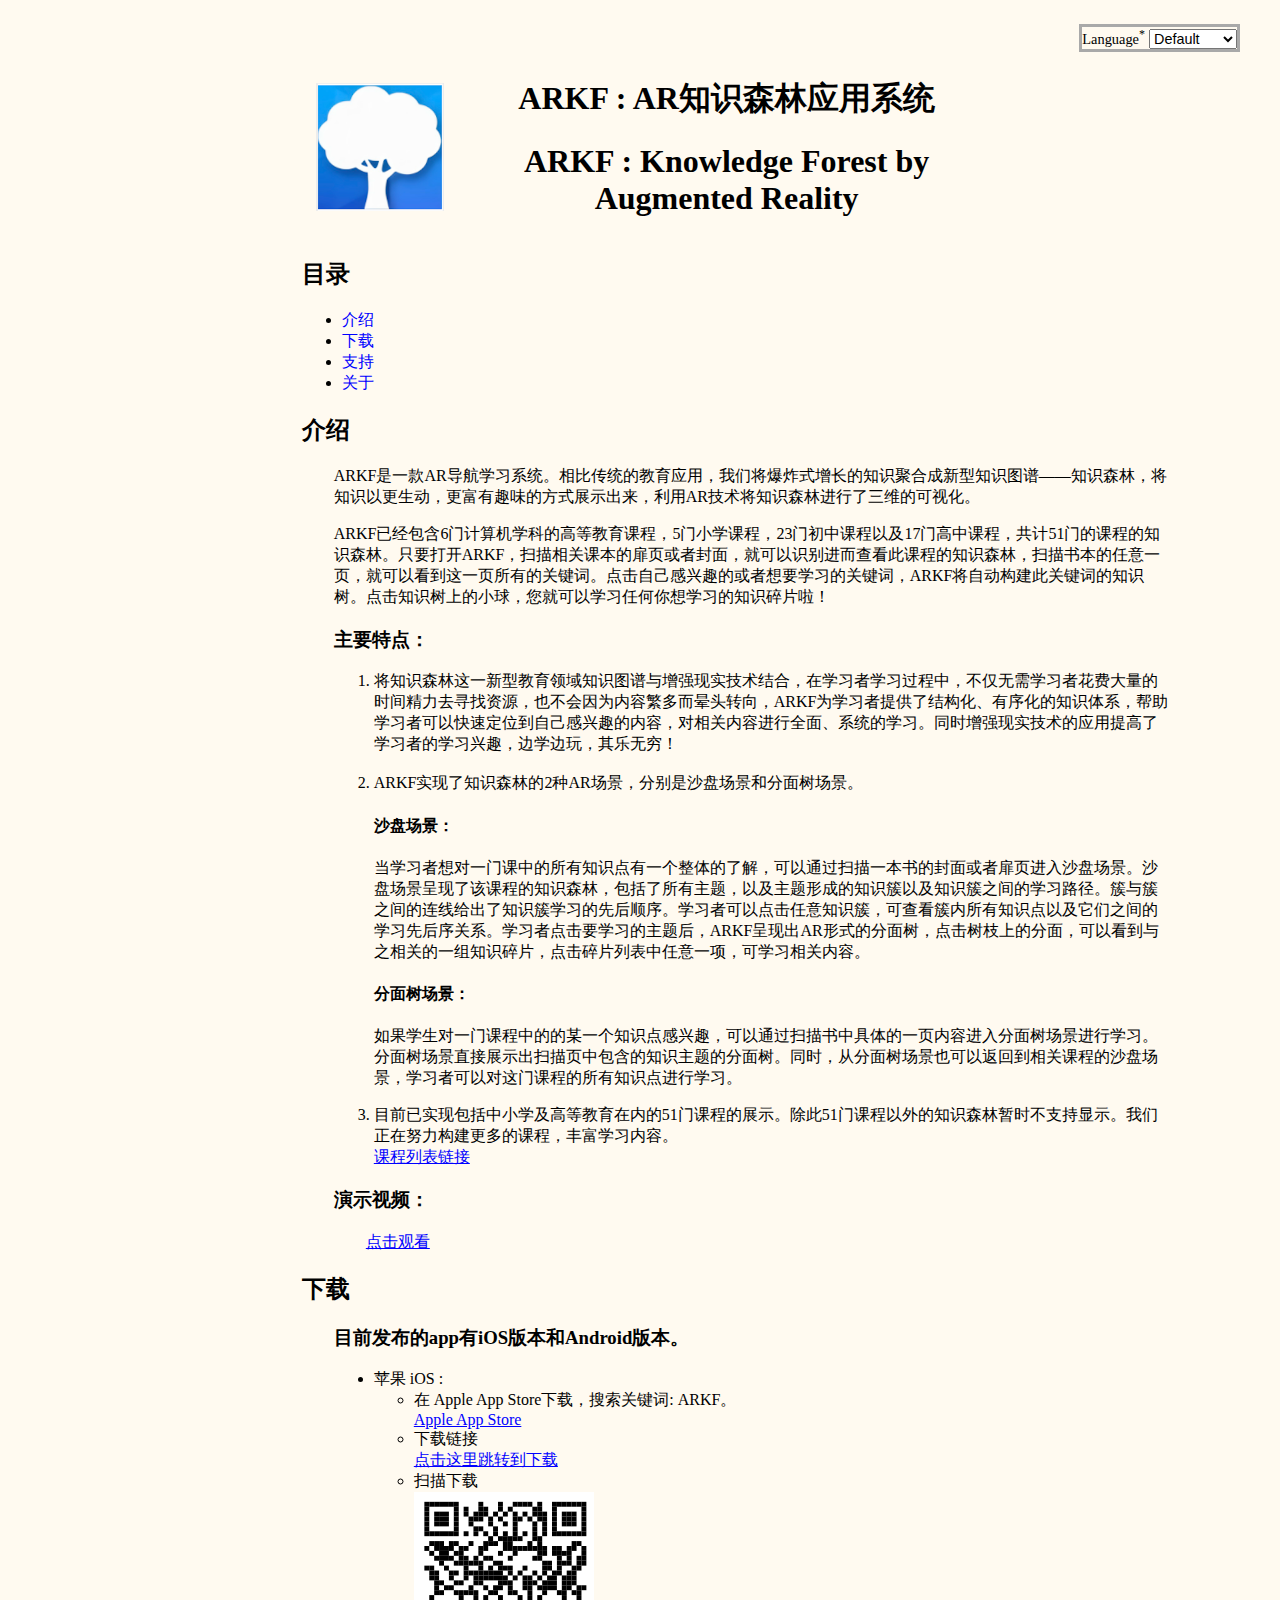
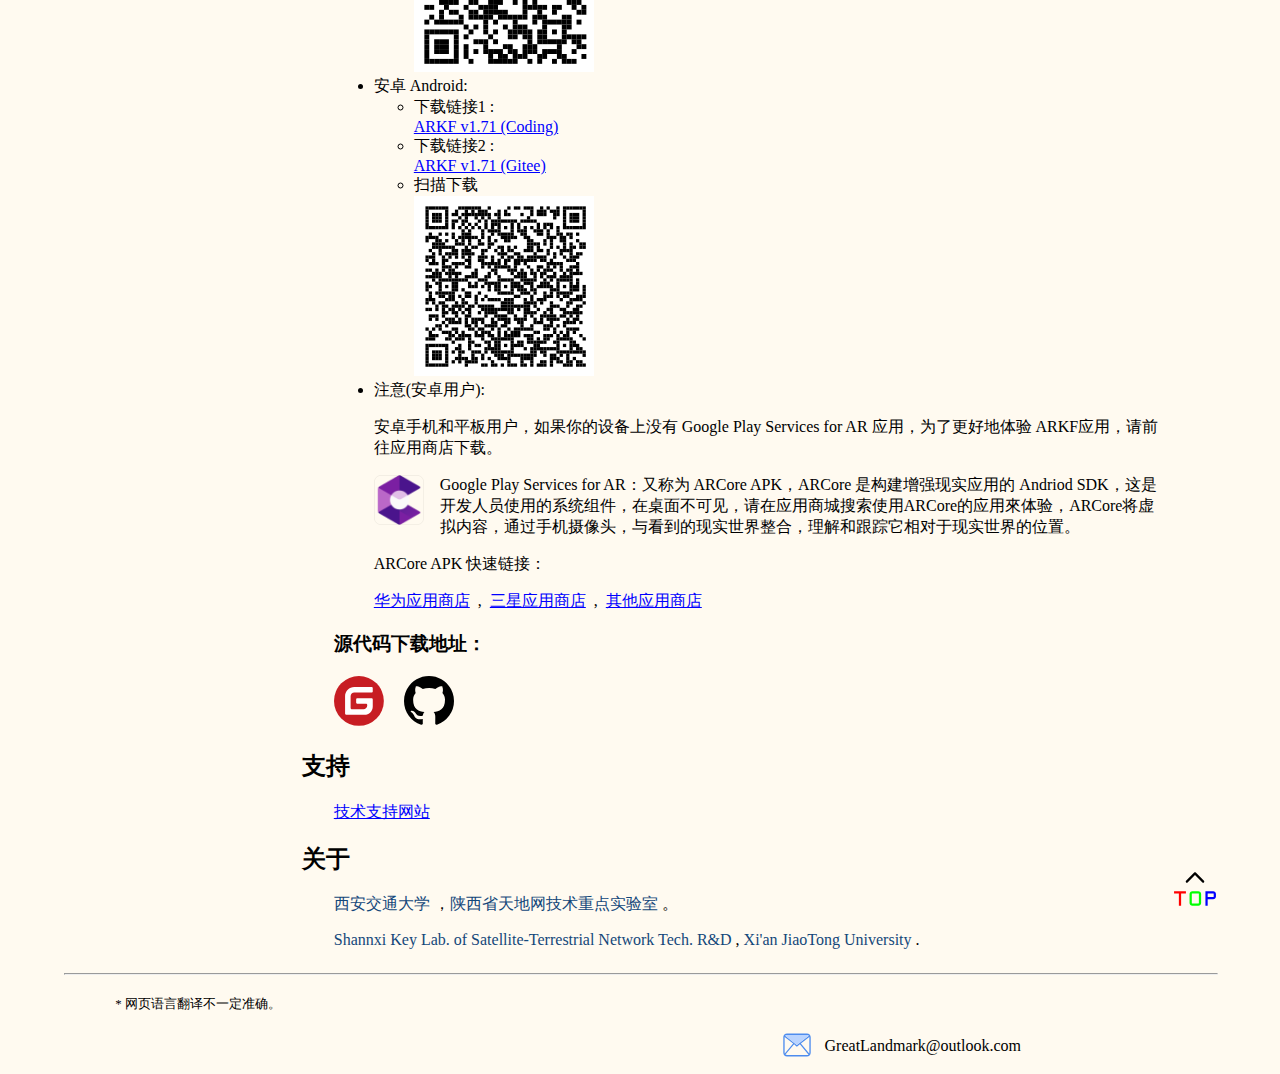
<file: index.html>
<!DOCTYPE html>
<html lang="en">
<!-- __Author__='Jack Luo'
__Email__='greatlandmark@outlook.com' -->

<head>
    <meta charset="UTF-8">
    <meta name="viewport" content="width=device-width, initial-scale=1.0">
    <link rel="shortcut icon" href="./icon/favicon.ico" type="image/x-icon">
    <link rel="stylesheet" type="text/css" href="./css/style.css">
    <script src="./js/jquery-3.4.1.js"></script>
    <script src="./js/md5.js"></script>
    <script src="./js/iconfont.js"></script>
    <script src="./js/baidu_translator.js"></script>
    <title>ARKF ｜ AR知识森林</title>
    <base target="_blank" />
</head>

<body>
    <header id="header">
        <div id="switch-language">
            <label for="switch-language-slt">Language<sup>*</sup></label>
            <select id="switch-language-slt">
                <option value="default">Default</option>
                <option value="zh">中文(简体)</option>
                <option value="en">English</option>
                <option value="cht">中文(繁體)</option>
                <option value="jp">日本語</option>
                <option value="kor">한국어</option>
                <option value="fra">Français</option>
                <option value="de">Deutsch</option>
            </select>
        </div>
    </header>
    <aside id="left-aside"></aside>
    <main id="main">
        <article>
            <header>
                <div>
                    <img src="./image/ARKFs216.png" alt="icon">
                </div>
                <div>
                    <h1 translate="no">ARKF : AR知识森林应用系统</h1>
                    <h1 translate="no">ARKF : Knowledge Forest by Augmented Reality</h1>
                </div>
            </header>
            <section id="contents">
                <h2>目录</h2>
                <ul>
                    <li translate="no"><a target="_self" href="#introduction">介绍</a></li>
                    <li translate="no"><a target="_self" href="#download">下载</a></li>
                    <li translate="no"><a target="_self" href="#support">支持</a></li>
                    <li translate="no"><a target="_self" href="#about">关于</a></li>
                </ul>
            </section>
            <section id="introduction">
                <h2>介绍</h2>
                <div>
                    <p>
                        ARKF是一款AR导航学习系统。相比传统的教育应用，我们将爆炸式增长的知识聚合成新型知识图谱——知识森林，将知识以更生动，更富有趣味的方式展示出来，利用AR技术将知识森林进行了三维的可视化。
                    </p>
                    <p>
                        ARKF已经包含6门计算机学科的高等教育课程，5门小学课程，23门初中课程以及17门高中课程，共计51门的课程的知识森林。只要打开ARKF，扫描相关课本的扉页或者封面，就可以识别进而查看此课程的知识森林，扫描书本的任意一页，就可以看到这一页所有的关键词。点击自己感兴趣的或者想要学习的关键词，ARKF将自动构建此关键词的知识树。点击知识树上的小球，您就可以学习任何你想学习的知识碎片啦！
                    </p>
                    <h3>主要特点：</h3>
                    <ol>
                        <li> 将知识森林这一新型教育领域知识图谱与增强现实技术结合，在学习者学习过程中，不仅无需学习者花费大量的时间精力去寻找资源，也不会因为内容繁多而晕头转向，ARKF为学习者提供了结构化、有序化的知识体系，帮助学习者可以快速定位到自己感兴趣的内容，对相关内容进行全面、系统的学习。同时增强现实技术的应用提高了学习者的学习兴趣，边学边玩，其乐无穷！
                        </li><br />
                        <li>ARKF实现了知识森林的2种AR场景，分别是沙盘场景和分面树场景。</li>
                        <h4>沙盘场景：</h4>
                        <p>当学习者想对一门课中的所有知识点有一个整体的了解，可以通过扫描一本书的封面或者扉页进入沙盘场景。沙盘场景呈现了该课程的知识森林，包括了所有主题，以及主题形成的知识簇以及知识簇之间的学习路径。簇与簇之间的连线给出了知识簇学习的先后顺序。学习者可以点击任意知识簇，可查看簇内所有知识点以及它们之间的学习先后序关系。学习者点击要学习的主题后，ARKF呈现出AR形式的分面树，点击树枝上的分面，可以看到与之相关的一组知识碎片，点击碎片列表中任意一项，可学习相关内容。
                        </p>
                        <h4> 分面树场景：</h4>
                        <p> 如果学生对一门课程中的的某一个知识点感兴趣，可以通过扫描书中具体的一页内容进入分面树场景进行学习。分面树场景直接展示出扫描页中包含的知识主题的分面树。同时，从分面树场景也可以返回到相关课程的沙盘场景，学习者可以对这门课程的所有知识点进行学习。
                        </p>
                        <li> 目前已实现包括中小学及高等教育在内的51门课程的展示。除此51门课程以外的知识森林暂时不支持显示。我们正在努力构建更多的课程，丰富学习内容。
                        </li>
                        <a href="./html/courses_list.html">课程列表链接</a>
                    </ol>
                    <h3>演示视频：</h3>
                    <a class="text-indent-2" href="./html/demo_video.html">点击观看</a>
                </div>
            </section>
            <section id="download">
                <h2>下载</h2>
                <div>
                    <h3>目前发布的app有iOS版本和Android版本。</h3>
                    <ul>
                        <li>苹果 iOS :</li>
                        <ul>
                            <li>在 Apple App Store下载，搜索关键词: ARKF。 </li>
                            <a translate="no" href="https://apps.apple.com/cn/app/arkf/id1501738374">Apple App Store</a>
                            <li>下载链接</li>
                            <a href="https://apps.apple.com/cn/app/arkf/id1501738374">点击这里跳转到下载</a>
                            <li>扫描下载</li>
                            <img height="180px" src="./svg/ARKF_AppleStore.svg" alt="QRcode iOS">
                        </ul>
                        <li>安卓 Android:</li>
                        <ul>
                            <li>下载链接1 :</li>
                            <a translate="no"
                                href="https://greatlandmark.coding.net/api/share/download/8fa51b06-52b5-4502-b514-fb7145120a51">
                                ARKF v1.71 (Coding)</a>
                            <li>下载链接2 :</li>
                            <a translate="no" href="https://gitee.com/greatlandmark/ARKF/attach_files/352827/download">
                                ARKF v1.71 (Gitee)</a>
                            <li>扫描下载</li>
                            <img height="180px" src="./svg/ARKF_apk1.71_coding.svg" alt="QRcode Android">
                        </ul>
                        <li>注意(安卓用户):</li>
                        <p>安卓手机和平板用户，如果你的设备上没有 Google Play Services for AR 应用，为了更好地体验 ARKF应用，请前往应用商店下载。</p>
                        <div>
                            <a translate="no" href="https://developers.google.cn/ar/discover"><img
                                    class="img-text-float-left" height="50" src="./image/ARCore1.15.png"
                                    alt="AR Core APK"></a>
                            <p>Google Play Services for AR：又称为 ARCore APK，ARCore 是构建增强现实应用的 Andriod
                                SDK，这是开发人员使用的系统组件，在桌面不可见，请在应用商城搜索使用ARCore的应用來体验，ARCore将虚拟内容，通过手机摄像头，与看到的现实世界整合，理解和跟踪它相对于现实世界的位置。
                            </p>
                            <p>ARCore APK 快速链接：</p>
                            <a rel="noopener noreferrer" href="https://appstore.huawei.com/app/C100300123">华为应用商店</a>
                            &nbsp;,&nbsp;
                            <a rel="noopener noreferrer"
                                href="http://apps.samsung.com/appquery/appDetail.as?appId=com.google.ar.core">三星应用商店</a>
                            &nbsp;,&nbsp;
                            <a rel="noopener noreferrer"
                                href="http://www.appchina.com/app/com.google.ar.core">其他应用商店</a>
                        </div>
                    </ul>
                    <h3>源代码下载地址：</h3>
                    <a class="icon-link" translate="no" rel="noopener noreferrer"
                        href="https://gitee.com/greatlandmark/ARKF">
                        <img height="50" src="./svg/Gitee_icon.svg" title="点击进入Gitee" alt="Gitee">
                    </a>
                    &nbsp;&nbsp;&nbsp;
                    <a class="icon-link" translate="no" rel="noopener noreferrer"
                        href="https://github.com/GreatLandmark/ARKF">
                        <img height="50" src="./svg/GitHub_icon.svg" title="点击进入GitHub" alt="GitHub">
                    </a>
                </div>
            </section>
            <section id="support">
                <h2>支持</h2>
                <div>
                    <a translate="yes" rel="noopener noreferrer" href="http://yotta.xjtushilei.com:888/ARKF/">
                        技术支持网站</a>
                </div>
            </section>
            <section id="about">
                <h2>关于</h2>
                <div>
                    <p translate="no">
                        <a translate="no" rel="noopener noreferrer" href="http://www.xjtu.edu.cn/">西安交通大学</a>
                        ，<a translate="no" rel="noopener noreferrer"
                            href="https://labs.xjtudlc.com/labs/">陕西省天地网技术重点实验室</a> 。</p>
                    <p translate="no">
                        <a translate="no" rel="noopener noreferrer" href="https://labs.xjtudlc.com/labs/">Shannxi Key
                            Lab. of
                            Satellite-Terrestrial
                            Network Tech. R&D</a>
                        , <a translate="no" rel="noopener noreferrer" href="http://www.xjtu.edu.cn/">Xi'an JiaoTong
                            University</a> .
                    </p>
                </div>
            </section>
        </article>
        <a translate="no" id="go-to-top" target="_self" href="#header"><img src="./svg/go_to_top.svg"
                alt="go to top"></a>
    </main>
    <aside id="right-aside">
    </aside>
    <footer id="footer">
        <hr />
        <div>
            <p>* 网页语言翻译不一定准确。</p>
            <!-- <p>如有问题，请联系网页作者</p> -->
        </div>
        <div>
            <table>
                <!-- <tr>
                    <td>&nbsp;</td>
                </tr> -->
                <tr>
                    <td><svg class="icon" height="2rem" width="2rem" aria-hidden="true">
                            <use xlink:href="#icon-icon_email2"></use>
                        </svg>
                    </td>
                    <td>&nbsp; GreatLandmark@outlook.com</td>
                </tr>
            </table>
        </div>
    </footer>
    <script src="./js/interact.js"></script>
</body>

</html>
</file>
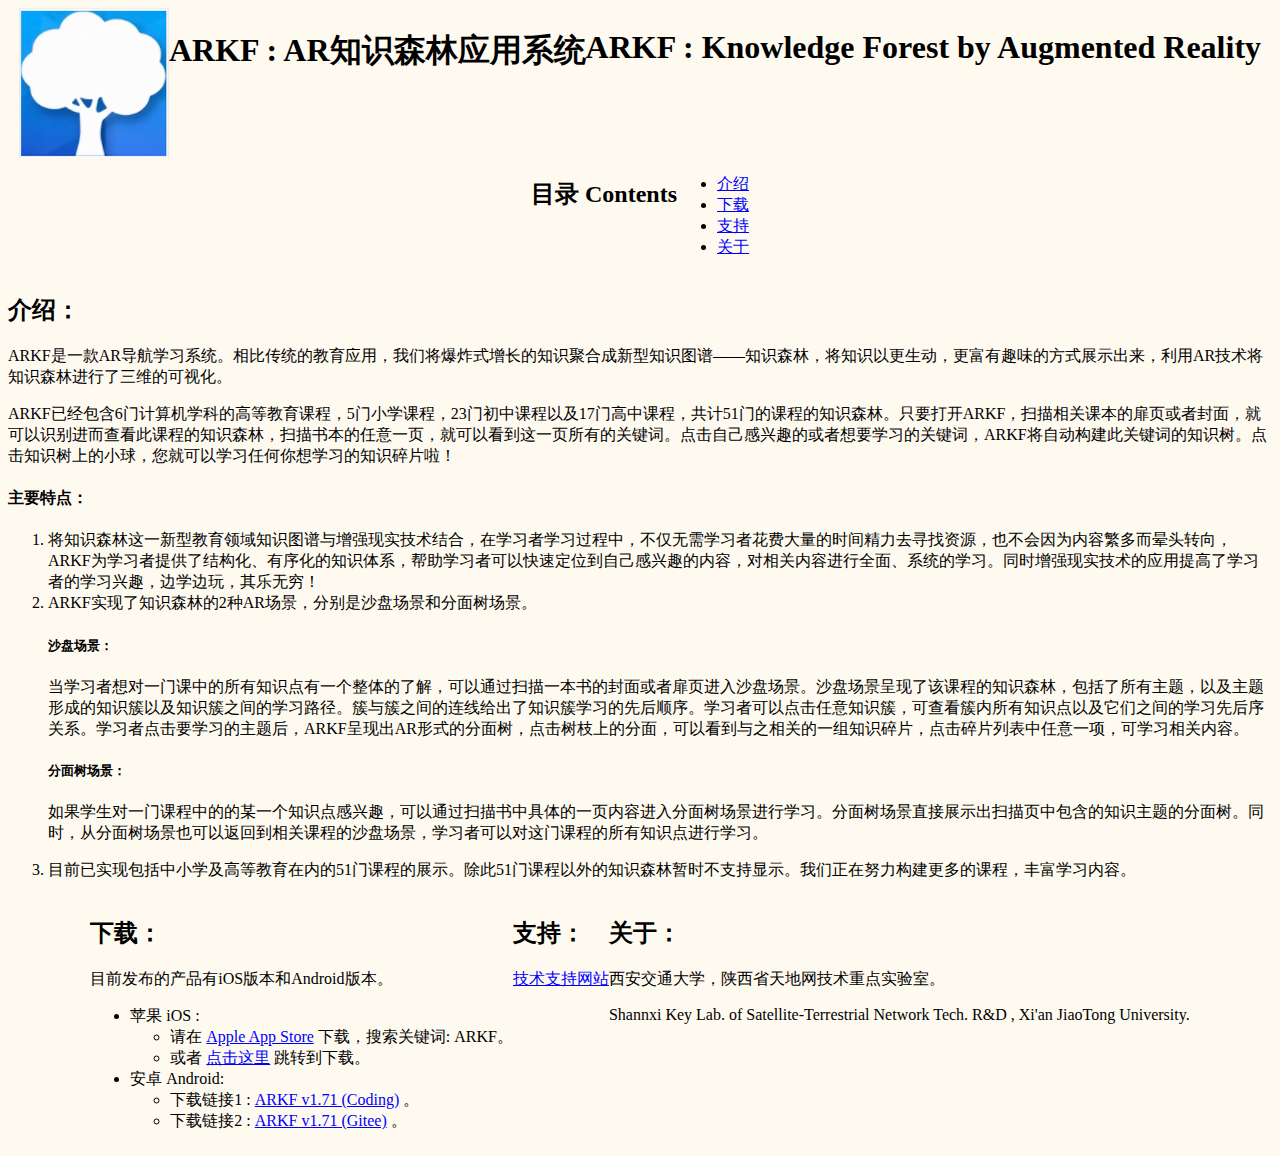
<file: html/index.html>
<!DOCTYPE html>
<html lang="en">

<head>
    <meta charset="UTF-8">
    <meta name="viewport" content="width=device-width, initial-scale=1.0">
    <link rel="stylesheet" type="text/css" href="../css/style.css">
    <title>ARKF</title>
</head>

<body>
    <img src="../image/ARKFs216.png" alt="icon" width="150px" height="auto">
    <h1>ARKF : AR知识森林应用系统</h1>
    <h1>ARKF : Knowledge Forest by Augmented Reality</h1>
    <h2>目录 Contents</h2>
    <ul>
        <li>
            <a href="#introduction">介绍</a></li>
        <li><a href="#download">下载</a></li>
        <li><a href="#support">支持</a></li>
        <li><a href="#about">关于</a></li>
    </ul>

    <div id="introduction"> <h2>介绍：</h2> 
        <p>
            ARKF是一款AR导航学习系统。相比传统的教育应用，我们将爆炸式增长的知识聚合成新型知识图谱——知识森林，将知识以更生动，更富有趣味的方式展示出来，利用AR技术将知识森林进行了三维的可视化。
        </p>
        <p>
            ARKF已经包含6门计算机学科的高等教育课程，5门小学课程，23门初中课程以及17门高中课程，共计51门的课程的知识森林。只要打开ARKF，扫描相关课本的扉页或者封面，就可以识别进而查看此课程的知识森林，扫描书本的任意一页，就可以看到这一页所有的关键词。点击自己感兴趣的或者想要学习的关键词，ARKF将自动构建此关键词的知识树。点击知识树上的小球，您就可以学习任何你想学习的知识碎片啦！
        </p>

        <h4>主要特点：</h4>
        <ol>
            <li> 将知识森林这一新型教育领域知识图谱与增强现实技术结合，在学习者学习过程中，不仅无需学习者花费大量的时间精力去寻找资源，也不会因为内容繁多而晕头转向，ARKF为学习者提供了结构化、有序化的知识体系，帮助学习者可以快速定位到自己感兴趣的内容，对相关内容进行全面、系统的学习。同时增强现实技术的应用提高了学习者的学习兴趣，边学边玩，其乐无穷！
            </li>
            <li>ARKF实现了知识森林的2种AR场景，分别是沙盘场景和分面树场景。</li>
            <h5>沙盘场景：</h5>
            <p>当学习者想对一门课中的所有知识点有一个整体的了解，可以通过扫描一本书的封面或者扉页进入沙盘场景。沙盘场景呈现了该课程的知识森林，包括了所有主题，以及主题形成的知识簇以及知识簇之间的学习路径。簇与簇之间的连线给出了知识簇学习的先后顺序。学习者可以点击任意知识簇，可查看簇内所有知识点以及它们之间的学习先后序关系。学习者点击要学习的主题后，ARKF呈现出AR形式的分面树，点击树枝上的分面，可以看到与之相关的一组知识碎片，点击碎片列表中任意一项，可学习相关内容。
            </p>
            <h5> 分面树场景：</h5>
            <p> 如果学生对一门课程中的的某一个知识点感兴趣，可以通过扫描书中具体的一页内容进入分面树场景进行学习。分面树场景直接展示出扫描页中包含的知识主题的分面树。同时，从分面树场景也可以返回到相关课程的沙盘场景，学习者可以对这门课程的所有知识点进行学习。
            </p>
            <li> 目前已实现包括中小学及高等教育在内的51门课程的展示。除此51门课程以外的知识森林暂时不支持显示。我们正在努力构建更多的课程，丰富学习内容。
            </li>
        </ol>
    </div>
    <div id="download" > <h2>下载：</h2>
        <p>目前发布的产品有iOS版本和Android版本。</p>
        <ul>
            <li>苹果 iOS :</li>
            <ul>
                <li>请在 <a href="https://apps.apple.com/cn/app/arkf/id1501738374">Apple App Store</a> 下载，搜索关键词: ARKF。
                </li>
                <li>或者 <a href="https://apps.apple.com/cn/app/arkf/id1501738374">点击这里</a> 跳转到下载。</li>
            </ul>
            <li>安卓 Android:</li>
            <ul>
                <li>下载链接1 :
                    <a href="https://greatlandmark.coding.net/api/share/download/8fa51b06-52b5-4502-b514-fb7145120a51">ARKF
                        v1.71 (Coding)</a> 。</li>
                <li>下载链接2 :
                    <a href="https://gitee.com/greatlandmark/ARKF/attach_files/352827/download">ARKF v1.71 (Gitee)</a> 。
                </li>
                <!-- <li>或者请前往 发行版本(Releases) 下载。</li>  -->
            </ul>
        </ul>
    </div>
    <div id="support"><h2>支持：</h2>
        <a href="http://yotta.xjtushilei.com:888/ARKF/"> 技术支持网站</a>
    </div>
    <div id="about"><h2>关于：</h2>
        <p> 西安交通大学，陕西省天地网技术重点实验室。</p>
        <p> Shannxi Key Lab. of Satellite-Terrestrial Network Tech. R&D , Xi'an JiaoTong University.</p>
    </div>
</body>

</html>
</file>
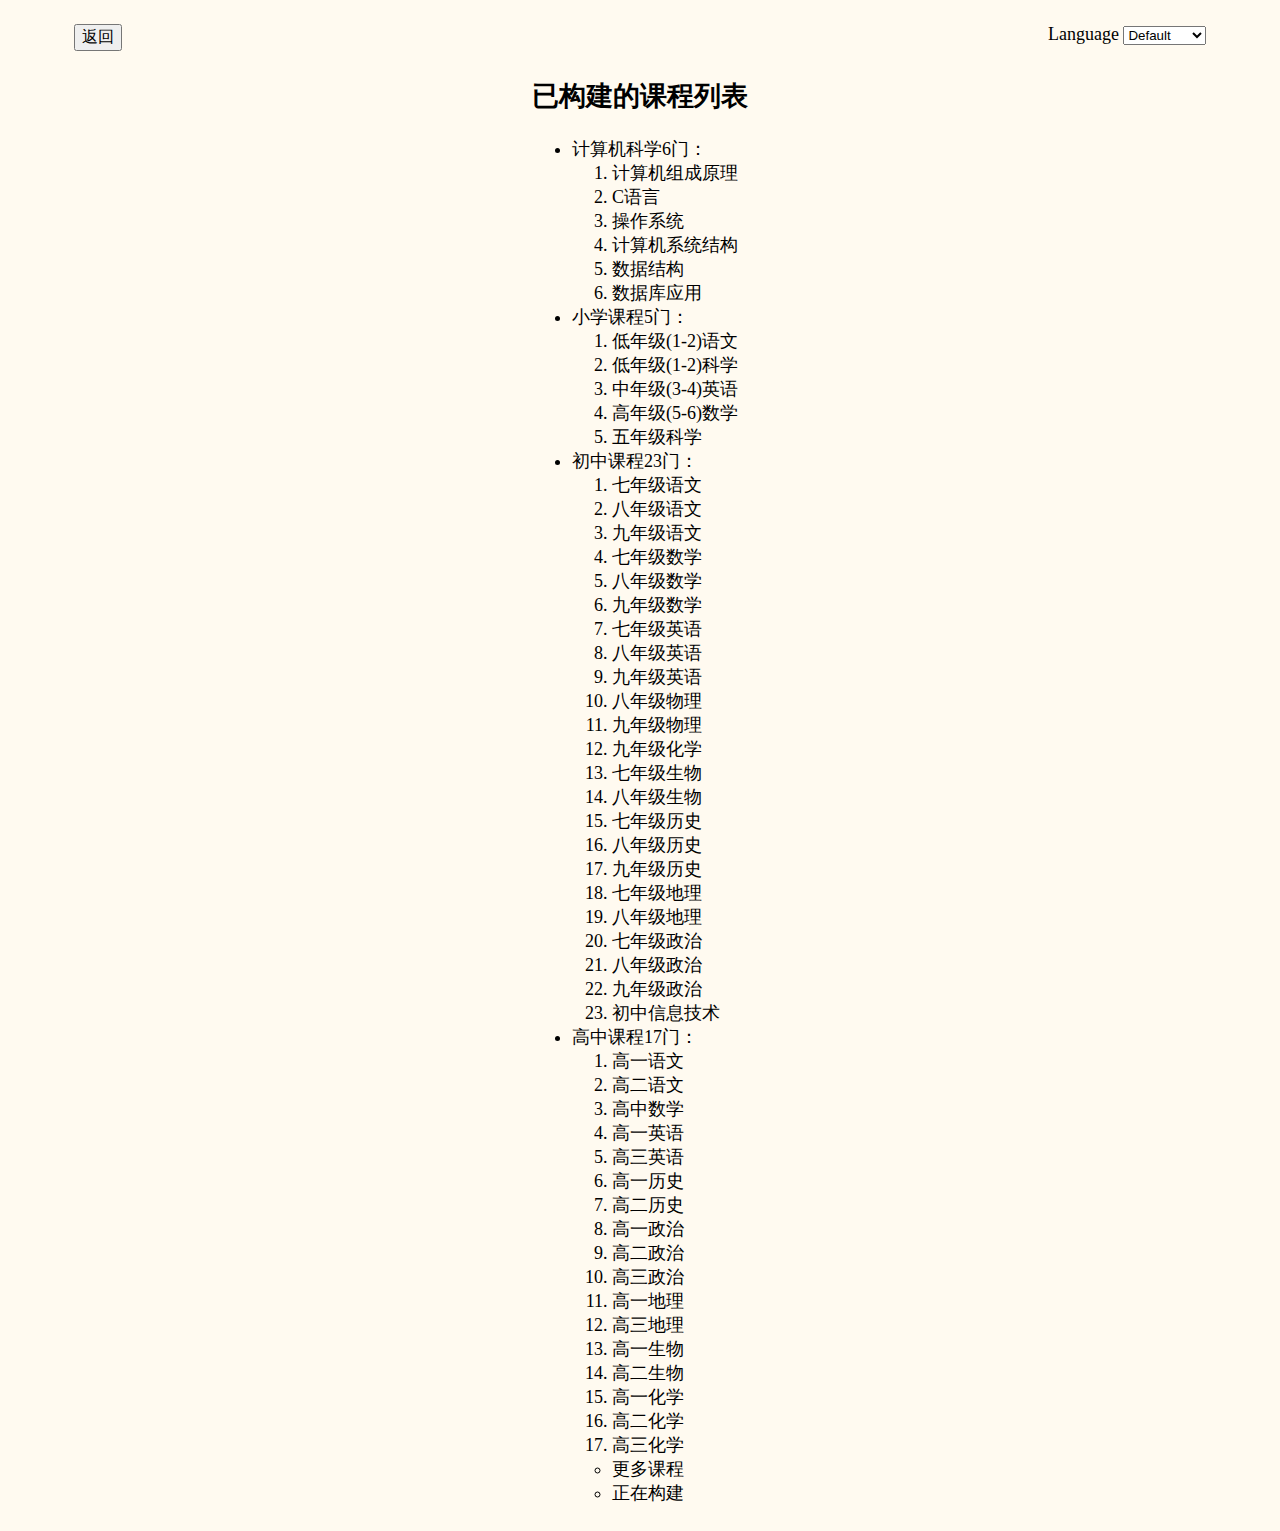
<file: html/courses_list.html>
<!DOCTYPE html>
<html lang="en">

<head>
    <meta charset="UTF-8">
    <meta name="viewport" content="width=device-width, initial-scale=1.0">
    <title>ARKF | 课程列表</title>
    <script src="../js/jquery-3.4.1.js"></script>
    <script src="../js/md5.js"></script>
    <script src="../js/courses_list.js"></script>
    <style>
        /* * {
            border: 1px solid;
        } */

        body {
            font-size: large;
            background-color: floralwhite;
            position: relative;
            display: flex;
            flex-direction: column;
            justify-content: start;
            align-items: center;
        }

        header {
            position: relative;
            margin: 1rem 1rem 0rem 1rem;
            min-width: 25rem;
            width: 96vw;
            height: 2rem;
        }

        #back {
            position: absolute;
            left: 3rem;
        }

        #back-btn {
            font-size: 1rem;
        }

        #switch-language {
            position: absolute;
            right: 3rem;
        }

        /* #courses-list {} */
    </style>
</head>

<body>
    <header>
        <span id="back">
            <button id="back-btn" onclick="javascript:history.back(-1)">返回</button>
        </span>
        <span id="switch-language">
            <label for="switch-language-slt">Language</label>
            <select id="switch-language-slt">
                <option value="default">Default</option>
                <option value="zh">中文(简体)</option>
                <option value="en">English</option>
                <option value="cht">中文(繁體)</option>
                <option value="jp">日本語</option>
                <option value="kor">한국어</option>
                <option value="fra">Français</option>
                <option value="de">Deutsch</option>
            </select>
        </span>
    </header>
    <main>
        <section id="courses-list">
            <h2>已构建的课程列表</h2>
            <ul>
                <li>计算机科学6门：
                    <ol>
                        <li>计算机组成原理</li>
                        <li>C语言</li>
                        <li>操作系统</li>
                        <li>计算机系统结构</li>
                        <li>数据结构</li>
                        <li>数据库应用</li>
                        <!-- <li></li> -->
                    </ol>
                </li>
                <li>小学课程5门：
                    <ol>
                        <li>低年级(1-2)语文</li>
                        <li>低年级(1-2)科学</li>
                        <li>中年级(3-4)英语</li>
                        <li>高年级(5-6)数学</li>
                        <li>五年级科学</li>
                        <!-- <li></li> -->
                    </ol>
                </li>

                <li>初中课程23门：
                    <ol>
                        <li>七年级语文</li>
                        <li>八年级语文</li>
                        <li>九年级语文</li>
                        <li>七年级数学</li>
                        <li>八年级数学</li>
                        <li>九年级数学</li>
                        <li>七年级英语</li>
                        <li>八年级英语</li>
                        <li>九年级英语</li>
                        <li>八年级物理</li>
                        <li>九年级物理</li>
                        <li>九年级化学</li>
                        <li>七年级生物</li>
                        <li>八年级生物</li>
                        <li>七年级历史</li>
                        <li>八年级历史</li>
                        <li>九年级历史</li>
                        <li>七年级地理</li>
                        <li>八年级地理</li>
                        <li>七年级政治</li>
                        <li>八年级政治</li>
                        <li>九年级政治</li>
                        <li>初中信息技术</li>
                    </ol>
                </li>
                <li>高中课程17门：
                    <ol>
                        <li>高一语文</li>
                        <li>高二语文</li>
                        <li>高中数学</li>
                        <li>高一英语</li>
                        <li>高三英语</li>
                        <li>高一历史</li>
                        <li>高二历史</li>
                        <li>高一政治</li>
                        <li>高二政治</li>
                        <li>高三政治</li>
                        <li>高一地理</li>
                        <li>高三地理</li>
                        <li>高一生物</li>
                        <li>高二生物</li>
                        <li>高一化学</li>
                        <li>高二化学</li>
                        <li>高三化学</li>
                    </ol>
                </li>

                <ul>
                    <li>更多课程</li>
                    <li>正在构建</li>
                </ul>

            </ul>

        </section>
    </main>
    <script src="../js/interact.js"></script>
</body>

</html>
</file>
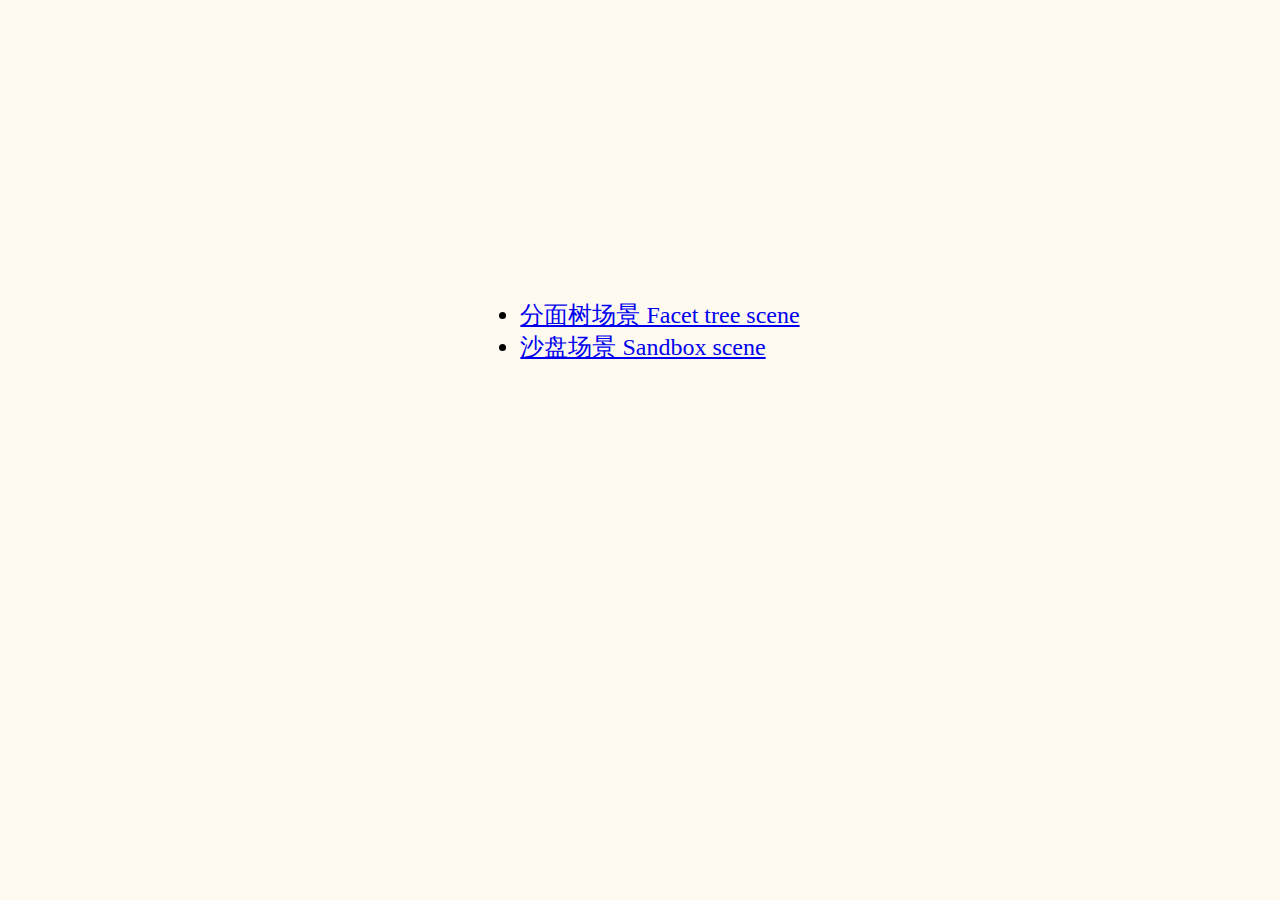
<file: html/demo_video.html>
<!DOCTYPE html>
<html lang="en">

<head>
    <meta charset="UTF-8">
    <meta name="viewport" content="width=device-width, initial-scale=1.0">
    <title>ARKF | Demo</title>
    <style>
        /* * {
            border: 1px solid;
        } */

        body {
            background-color: floralwhite;
        }

        #demo-video {
            margin-top: 1rem;
            min-height: 70vh;
            display: flex;
            flex-direction: column;
            justify-content: center;
            align-items: center;
            font-size: 1.5rem;
        }

        #demo-video>video {
            width: 60vw;
        }
    </style>
    <script>
        function js_load_video(mName) {
            var videoDiv = document.getElementById("demo-video");
            var vids = videoDiv.getElementsByTagName("video");
            if (vids.length > 0) {
                for (var i = 0; i < vids.length; i++) {
                    vids[i].remove();
                }
            }
            var ul = videoDiv.getElementsByTagName("ul")[0];
            var video = document.createElement("video");
            if (mName == "facet_tree_video") {
                video.src = "https://greatlandmark.gitee.io/resources/ARKF/DemoVideo/ARKF_facet_tree_demo.mp4"
            } else if (mName == "sandbox_video") {
                video.src = "https://greatlandmark.gitee.io/resources/ARKF/DemoVideo/ARKF_sandbox_demo.mp4";
            } else {
                return;
            }
            video.controls = "controls";
            video.autoplay = "autoplay";
            videoDiv.insertBefore(video, ul);
        }
    </script>
</head>

<body>
    <div id="demo-video">

        <ul>
            <li><a href="#" rel="external nofollow" name="facet_tree_video"
                    onclick="js_load_video(name);return false;">分面树场景 Facet
                    tree scene</a></li>
            <li><a href="#" rel="external nofollow" name="sandbox_video"
                    onclick="js_load_video(name);return false;">沙盘场景 Sandbox
                    scene</a></li>
        </ul>
    </div>
</body>

</html>
</file>
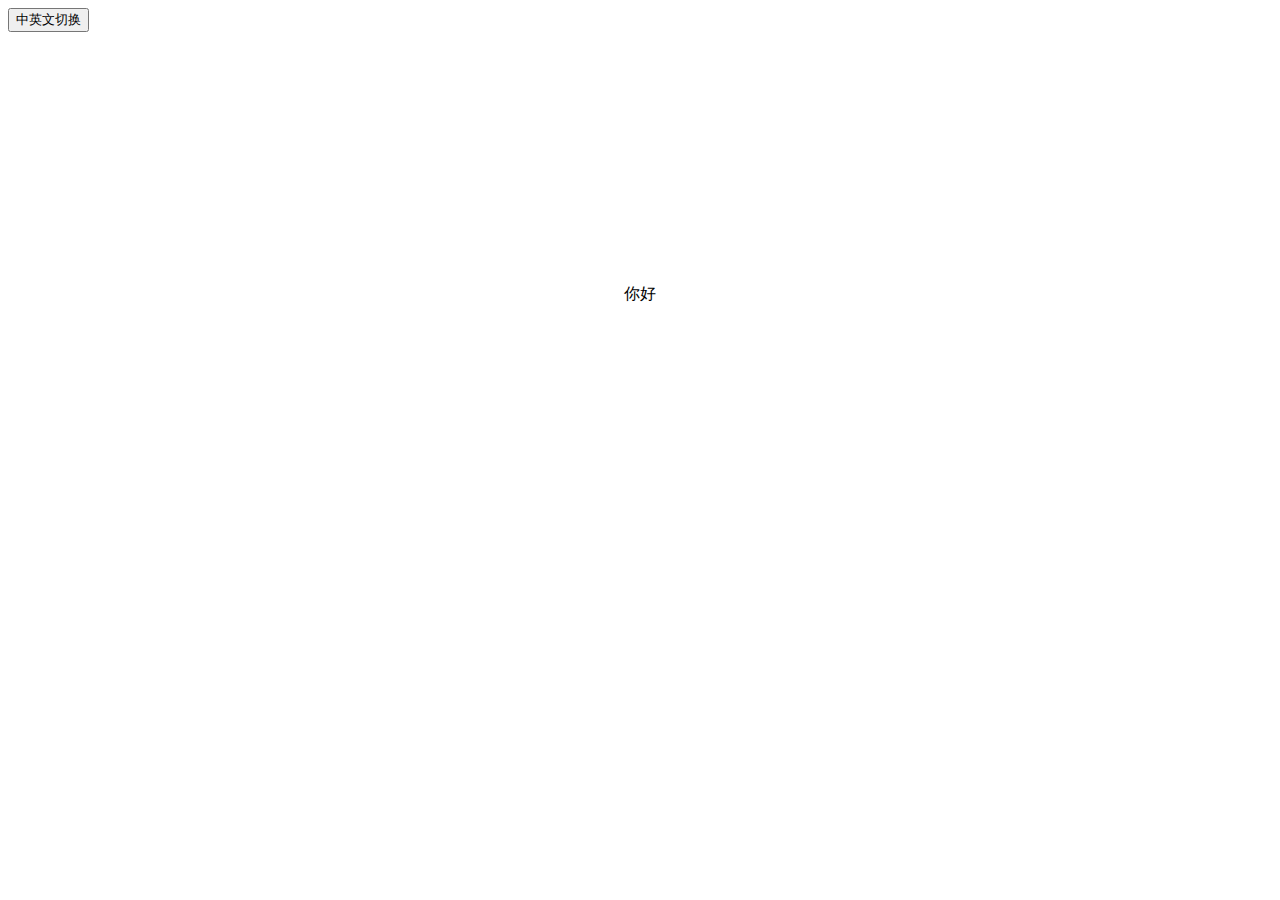
<file: html/test.html>
<!DOCTYPE html>
<head>
    <title>Microsoft Widget API Sample</title>
    <meta charset="UTF-8"/>
    <script type="text/javascript" src="../js/jquery-3.4.1.js"></script>
    <script type="text/javascript" src="../js/language.js"></script>
</head>
<body>
    <button id="change">中英文切换</button>
    </br></br></br></br></br></br></br></br></br></br></br></br></br></br></br>
    <div style="text-align: center" >
        你好
    </div>
</body>
<script type="text/javascript">
    $("#change").click(function(){
        translate();
    })
</script>
</html>
</file>
<file: css/style.css>
/* *, body, table, #left-aside, #right-aside, #main, #header, #footer, article {
    border: 1px solid black;
} */

html {
    font-size: medium;
    width: fit-content;
}

/* a:link { */

/* 指正常的未被访问过的链接 */

/* text-decoration: none; */

/* color: blue; */

/* } */

a {
    color: blue;
}

a:hover {
    color: blueviolet;
    text-decoration: underline;
    /*指鼠标在链接*/
}

a:active {
    /* 指正在点的链接 */
    color: rgb(247, 0, 255);
}

/* a:visited { */

/* 指已经访问过的链接 */

/* color: darkblue; */

/* } */

.text-decoration-none, #contents a, #about a {
    text-decoration: none;
}

#about a:hover {
    text-decoration: underline;
}

#about a {
    color: rgb(19, 71, 122);
}

body {
    position: relative;
    background-color: floralwhite;
    display: flex;
    flex-direction: row;
    flex-wrap: wrap;
    justify-content: center;
}

#header {
    margin: 1rem 1rem 0 1rem;
    /* position: relative; */
    min-width: 96vw;
    height: 2rem;
}

#main {
    /* align-self: flex-start; */
    position: relative;
    min-width: 25rem;
    max-width: 68vw;
    margin: 0 1rem 0 1rem;
}

#left-aside, #right-aside {
    /* position: relative; */
    min-width: 12rem;
    width: 14vm;
    max-width: 99vw;
}

#right-aside {
    background-color: inherit;
}

#switch-language {
    position: absolute;
    right: 2rem;
    border: solid darkgray;
}

#switch-language>label {
    text-align: center;
    font-size: 0.9rem;
}

#switch-language-slt {
    font-size: 0.9rem;
}

/* #switch-language-slt:focus, */

#switch-language-slt:hover {
    font-size: 1.1rem;
}

article {
    margin-left: 1px;
    margin-right: 1px;
    /* width: 50vw; */
}

article>header {
    display: flex;
    align-items: center;
    justify-content: start;
    min-height: 10rem;
}

article>header>div:first-child {
    flex-basis: 18%;
    display: flex;
    justify-content: center;
}

article>header>div:nth-child(2) {
    flex-basis: 60%;
}

article>header img {
    width: 8rem;
    max-height: 8rem;
}

article>header h1 {
    text-align: center;
    margin-left: 1rem;
}

article>section>div {
    margin-left: 2rem;
}

#go-to-top {
    position: absolute;
    width: 3rem;
    /* height: 3rem; */
    right: -3rem;
    bottom: 3rem;
}

#footer {
    width: 90vw;
    display: flex;
    flex-direction: column;
    align-items: flex-end;
}

#footer>div:nth-child(2) {
    font-size: 0.8rem;
    align-self: start;
    margin-left: 4vw;
}

#footer>div {
    margin-right: 15vw;
}

hr {
    width: 100%;
    color: #987cb9;
    size: 3;
}

.icon-link {
    text-decoration: none;
}

.icon {
    height: "1rem";
    width: "1rem";
    vertical-align: -0.15em;
    fill: currentColor;
    overflow: hidden;
}

.img-text-float-left {
    float: left;
    margin-right: 1rem;
}

.text-indent-2 {
    padding-inline-start: 2rem;
}
</file>
